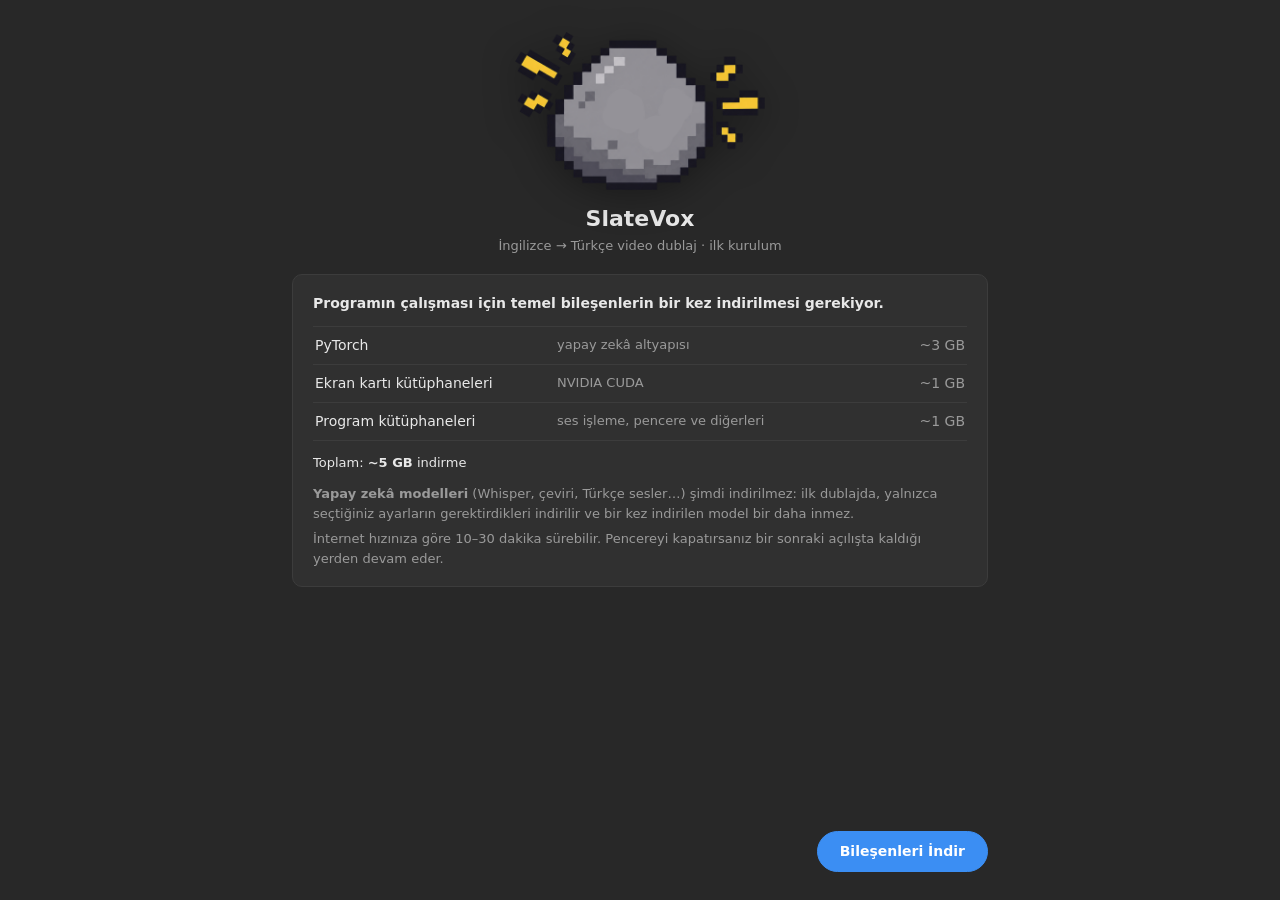
<file: ui/kurulum.html>
<!doctype html>
<html lang="tr">
<head>
<meta charset="utf-8">
<title>SlateVox · Kurulum</title>
<style>
:root{--bg:#282828;--panel:#303030;--line:#3c3c3c;--text:#e8e8e8;--muted:#9a9a9a;--accent:#3b8ef3;--accent-h:#5aa0f6;--pink:#ff5fa8;--ok:#5fcf80;--err:#ff8a80}
*{box-sizing:border-box}
html,body{margin:0;height:100%;background:var(--bg);color:var(--text);font:14px/1.5 "Segoe UI",system-ui,sans-serif;user-select:none}
.wrap{max-width:760px;margin:0 auto;padding:28px 32px;display:flex;flex-direction:column;gap:18px;min-height:100%}
header{display:flex;flex-direction:column;align-items:center;gap:2px;text-align:center}
.hero{display:flex;justify-content:center;margin:4px 0 -6px}
.hero img{width:250px;max-width:60%;height:auto;image-rendering:auto;filter:drop-shadow(0 6px 18px rgba(0,0,0,.35))}
header h1{margin:0;font-size:22px;font-weight:600}
header span{color:var(--muted);font-size:13px}
.card{background:var(--panel);border:1px solid var(--line);border-radius:10px;padding:18px 20px}
p{margin:0}
.dim{color:var(--muted);font-size:13px}
.items{display:flex;flex-direction:column;margin-top:12px;border-top:1px solid var(--line)}
.item{display:grid;grid-template-columns:230px 1fr auto;align-items:center;gap:12px;padding:8px 2px;border-bottom:1px solid var(--line)}
.item b{font-weight:500}
.item i{font-style:normal;color:var(--muted);white-space:nowrap}
.facts{display:flex;flex-wrap:wrap;gap:8px 18px;margin-top:12px;font-size:13px}
.facts .warn{color:#f0b35a}
.btns{display:flex;gap:10px;justify-content:flex-end;margin-top:auto}
button{font:inherit;color:inherit;cursor:pointer;border-radius:22px;padding:9px 22px;border:1px solid var(--line);background:#3a3a3a}
button:hover{background:#454545}
button.primary{background:var(--accent);border-color:var(--accent);color:#fff;font-weight:600}
button.primary:hover{background:var(--accent-h)}
.big{display:flex;align-items:baseline;justify-content:space-between}
.big b{font-size:30px;font-weight:600}
.bar{height:10px;border-radius:6px;background:#1e1e1e;overflow:hidden;margin:10px 0 8px}
.bar i{display:block;height:100%;width:0;background:linear-gradient(90deg,var(--accent),var(--pink));transition:width .4s}
.cur{font-weight:500}
.detail{color:var(--muted);font-size:13px;min-height:20px;overflow:hidden;text-overflow:ellipsis;white-space:nowrap}
.steps{list-style:none;margin:0;padding:0;display:flex;flex-direction:column;gap:7px}
.steps li{display:flex;align-items:center;gap:10px;color:var(--muted)}
.steps li .ic{width:18px;height:18px;border-radius:50%;border:2px solid #555;flex:none;display:grid;place-items:center;font-size:11px}
.steps li.now{color:var(--text)}
.steps li.now .ic{border-color:var(--accent);border-top-color:transparent;animation:spin .9s linear infinite}
.steps li.ok{color:var(--text)}
.steps li.ok .ic{border-color:var(--ok);background:var(--ok);color:#1d1d1d}
.steps li.ok .ic::after{content:"✓";font-weight:700}
.steps li em{font-style:normal;font-size:12px;color:var(--muted)}
@keyframes spin{to{transform:rotate(360deg)}}
details{font-size:12.5px}
summary{cursor:pointer;color:var(--muted)}
pre{margin:8px 0 0;max-height:170px;overflow:auto;background:#1e1e1e;border:1px solid var(--line);border-radius:6px;padding:8px 10px;font:12px/1.45 Consolas,monospace;color:#bdbdbd;white-space:pre-wrap;word-break:break-all;user-select:text}
.errbox{border-color:#6b3a3a;background:#3a2a2a}
.errbox b{color:var(--err)}
.okbox b{color:var(--ok);font-size:18px}
[hidden]{display:none!important}
</style>
</head>
<body>
<div class="wrap">
  <div class="hero"><img src="kurulum_logo.png" alt=""></div>
  <header>
    <div><h1>SlateVox</h1><span>İngilizce → Türkçe video dublaj · ilk kurulum</span></div>
  </header>

  <!-- giriş -->
  <section id="vIntro" class="card">
    <p><b>Programın çalışması için temel bileşenlerin bir kez indirilmesi gerekiyor.</b></p>
    <div class="items">
      <div class="item"><b>PyTorch</b><span class="dim">yapay zekâ altyapısı</span><i>~3 GB</i></div>
      <div class="item" id="iCuda"><b>Ekran kartı kütüphaneleri</b><span class="dim">NVIDIA CUDA</span><i>~1 GB</i></div>
      <div class="item"><b>Program kütüphaneleri</b><span class="dim">ses işleme, pencere ve diğerleri</span><i>~1 GB</i></div>
    </div>
    <div class="facts">
      <span>Toplam: <b>~5 GB</b> indirme</span>
      <span id="fGpu"></span>
      <span id="fDisk"></span>
    </div>
    <p class="dim" style="margin-top:12px"><b>Yapay zekâ modelleri</b> (Whisper, çeviri, Türkçe sesler…) şimdi indirilmez:
      ilk dublajda, yalnızca seçtiğiniz ayarların gerektirdikleri indirilir ve bir kez indirilen model bir daha inmez.</p>
    <p class="dim" style="margin-top:6px">İnternet hızınıza göre 10–30 dakika sürebilir. Pencereyi kapatırsanız
      bir sonraki açılışta kaldığı yerden devam eder.</p>
  </section>

  <!-- ilerleme -->
  <section id="vRun" class="card" hidden>
    <div class="big"><span class="cur" id="rCur">Hazırlanıyor…</span><b id="rPct">0%</b></div>
    <div class="bar"><i id="rBar"></i></div>
    <div class="detail" id="rDetail"></div>
  </section>
  <section id="vSteps" class="card" hidden>
    <ul class="steps" id="steps"></ul>
  </section>

  <section id="vErr" class="card errbox" hidden>
    <b>Kurulum tamamlanamadı</b>
    <p id="eMsg" style="margin-top:4px"></p>
    <p class="dim" style="margin-top:6px">Kurulu olan bileşenler korunur; yeniden denediğinizde kaldığı yerden devam eder.</p>
  </section>

  <section id="vDone" class="card okbox" hidden>
    <b>✓ Kurulum tamamlandı</b>
    <p class="dim" style="margin-top:4px">Program açılıyor…</p>
  </section>

  <details id="vLog" hidden><summary>Ayrıntılar</summary><pre id="log"></pre></details>

  <div class="btns">
    <button type="button" id="bLog" hidden>Günlüğü Aç</button>
    <button type="button" class="primary" id="bGo">Bileşenleri İndir</button>
  </div>
</div>
<script>
const $ = (s) => document.querySelector(s);
let api = null, timer = null, info = null, opened = false;

function show(phase) {
  $("#vIntro").hidden = phase !== "intro";
  $("#vRun").hidden = $("#vSteps").hidden = !(phase === "running" || phase === "error");
  $("#vErr").hidden = phase !== "error";
  $("#vDone").hidden = phase !== "done";
  $("#vLog").hidden = phase === "intro";
  $("#bLog").hidden = phase !== "error";
  const go = $("#bGo");
  go.hidden = phase === "running" || phase === "done";
  go.textContent = phase === "error" ? "Yeniden Dene" : info && info.resume ? "Kuruluma Devam Et" : "Bileşenleri İndir";
}

function render(st) {
  show(st.phase);
  const pct = Math.round(st.overall || 0);
  $("#rPct").textContent = pct + "%";
  $("#rBar").style.width = (st.overall || 0) + "%";
  const cur = st.steps.find((s) => s.key === st.step);
  $("#rCur").textContent = st.phase === "error" ? "Durdu" : cur ? cur.name : "Hazırlanıyor…";
  $("#rDetail").textContent = st.detail || "";
  $("#steps").innerHTML = st.steps.map((s) => {
    const ok = st.done.includes(s.key) || st.skipped.includes(s.key);
    const cls = ok ? "ok" : s.key === st.step && st.phase === "running" ? "now" : "";
    const note = st.skipped.includes(s.key) ? " <em>· zaten kurulu</em>" : "";
    return `<li class="${cls}"><span class="ic"></span><span>${s.name}${note}</span></li>`;
  }).join("");
  if (st.phase === "error") $("#eMsg").textContent = st.error || "";
  const pre = $("#log"), atEnd = pre.scrollTop + pre.clientHeight >= pre.scrollHeight - 8;
  pre.textContent = (st.log || []).join("\n");
  if (atEnd) pre.scrollTop = pre.scrollHeight;
  if (st.phase === "done" && !opened) { opened = true; setTimeout(() => api.open_app(), 1800); }
  if (st.phase !== "running") { clearInterval(timer); timer = null; }
}

async function poll() { try { render(await api.state()); } catch (e) { console.error(e); } }

async function begin() {
  await api.start();
  show("running");
  if (!timer) timer = setInterval(poll, 400);
  poll();
}

const esc = (t) => String(t ?? "").replace(/[&<>"]/g, (c) => ({ "&": "&amp;", "<": "&lt;", ">": "&gt;", '"': "&quot;" }[c]));
async function init() {
  if (api) return;
  api = window.pywebview.api;
  info = await api.info();
  $("#iCuda").hidden = !info.gpu;
  $("#fGpu").innerHTML = info.gpu ? `Ekran kartı: <b>${esc(info.gpu_name)}</b>`
    : `<span class="warn">NVIDIA ekran kartı bulunamadı — program işlemciyle çalışır, çok yavaş olur</span>`;
  $("#fDisk").innerHTML = info.free_gb < 20
    ? `<span class="warn">Boş alan: ${info.free_gb} GB — en az 20 GB önerilir</span>` : `Boş alan: ${info.free_gb} GB`;
  show("intro");
  const st = await api.state();
  if (st.phase !== "intro") { render(st); if (st.phase === "running") timer = setInterval(poll, 400); }
}

$("#bGo").addEventListener("click", begin);
$("#bLog").addEventListener("click", () => api.open_log());
window.addEventListener("pywebviewready", init);
if (window.pywebview && window.pywebview.api) init();
</script>
</body>
</html>
</file>
